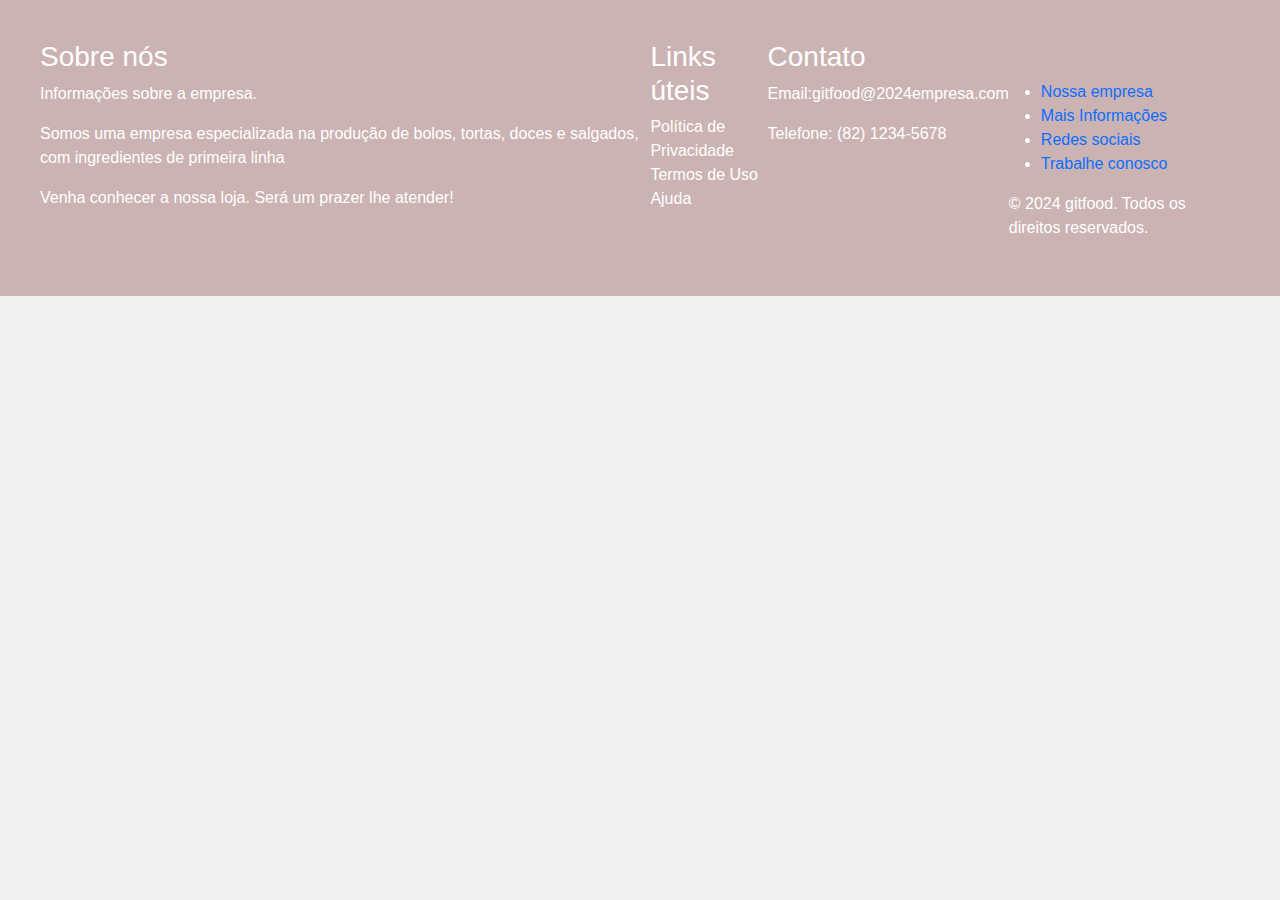
<file: PROJETO_DO_PI/PI-GSSB/frontend/footer.html>
<!DOCTYPE html>
<html lang="pt-br">
  <head>
    <meta charset="UTF-8" />
    <meta name="viewport" content="width=device-width, initial-scale=1.0" />
    <title>Painel de Controle</title>
    <link
      href="https://cdn.jsdelivr.net/npm/bootstrap@5.3.1/dist/css/bootstrap.min.css"
      rel="stylesheet"
    />
    <link
      href="https://cdn.jsdelivr.net/npm/bootstrap-icons@1.10.5/font/bootstrap-icons.css"
      rel="stylesheet"
    />
    <link rel="stylesheet" href="css/style.css.css" />
  </head>
  <body>

    <footer style="background-color:#cbb3b3; color: white; padding: 40px">


      <div
        style="display: flex; justify-content: space-between; text-align: left"
      >
        <div>
          <h3>Sobre nós</h3>
          <p>Informações sobre a empresa.</p>
          <p>Somos uma empresa especializada na produção de bolos, tortas, doces e salgados, com ingredientes de primeira linha<p>
          <p>Venha conhecer a nossa loja.
            Será um prazer lhe atender!</p>
        </div></h1>
        <div>
          <h3>Links úteis</h3>
          <ul style="list-style-type: none; padding: 0">
            <li>
              <a href="#" style="color: white">Política de Privacidade</a>
            </li>
            <li><a href="#" style="color: white">Termos de Uso</a></li>
            <li><a href="#" style="color: white">Ajuda</a></li>
          </ul>
        </div>
        <div>
          <h3>Contato</h3>
          <p>Email:gitfood@2024empresa.com</p>
          <p>Telefone: (82) 1234-5678</p>
        </div>
        <div>
          <footer
            style="
              background-color: #cbb3b3;
              color: white;
              padding: 20px;
              text-align: center;
            "
          >
          </footer>
          <div>
<footer>
        <ul>
            <li><a href="#">Nossa empresa</a></li>
            <li><a href="#">Mais Informações</a></li>
            <li><a href="#">Redes sociais</a></li>
            <li><a href="#">Trabalhe conosco</a></li>
        </ul>
    </nav>
<p>&copy; 2024 gitfood.
     Todos os direitos reservados.</p>
    <nav>

</footer>

          </div>
        </div>
      </div>
    </footer>
    
</body>
</html>
</file>
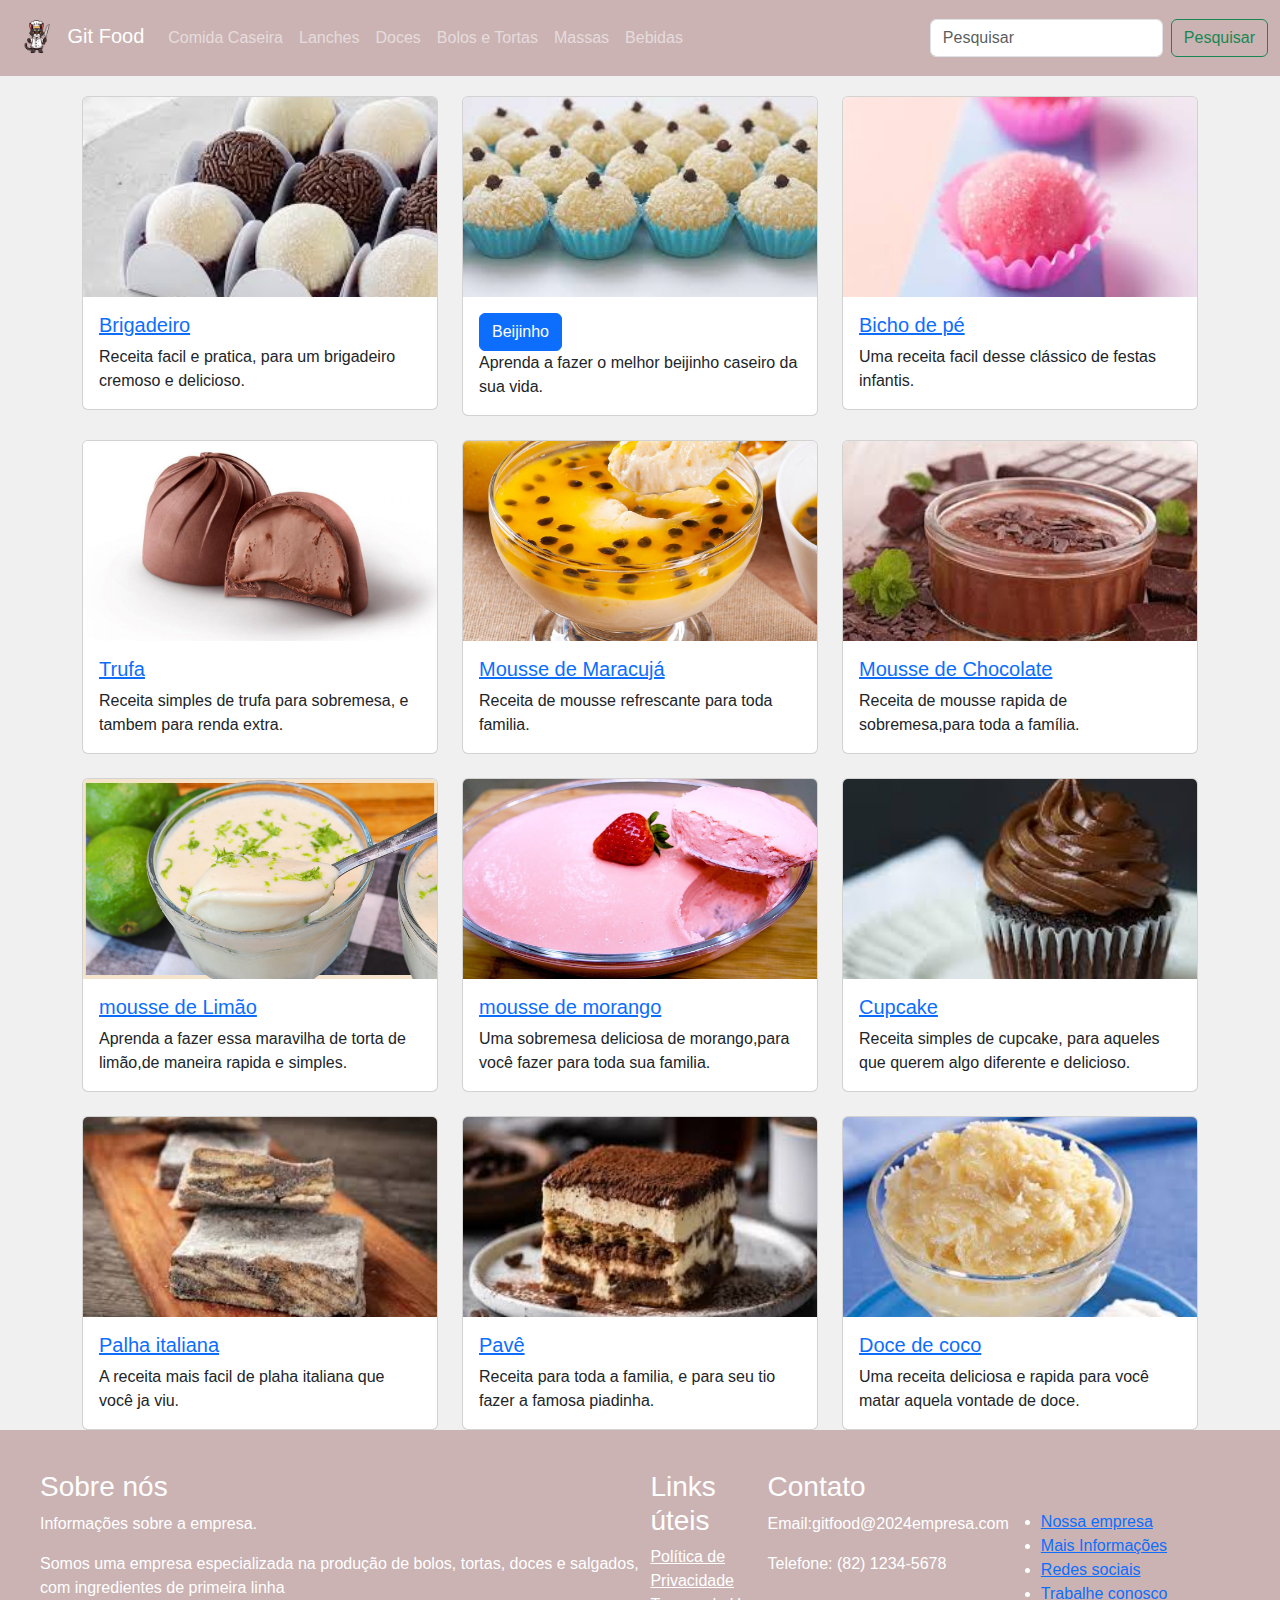
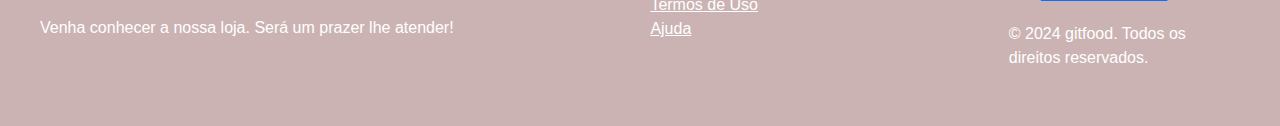
<file: PROJETO_DO_PI/PI-GSSB/client/doces bolos e tortas/html/bolosetortas.html>
<!DOCTYPE html>
<html lang="pt">
  <head>
    <meta charset="utf-8" />
    <meta name="viewport" content="width=device-width, initial-scale=1" />
    <title>Demonstração do Bootstrap</title>
    <link
      href="https://cdn.jsdelivr.net/npm/bootstrap@5.3.3/dist/css/bootstrap.min.css"
      rel="stylesheet"
    />
    <link rel="stylesheet" href="../css/p_i.css">
    <style>

    </style>
  </head>
  <body>
    <!-- Barra de Navegação -->
    <nav class="navbar navbar-expand-lg navbar-dark fixed-top">
      <div class="container-fluid">
        <a class="navbar-brand" href="#">
          <img src="../imagens/logo do site 2.jpg" alt="Minha Logo" class="logo" />
          Git Food
        </a>
        <button
          class="navbar-toggler"
          type="button"
          data-bs-toggle="collapse"
          data-bs-target="#navbarNav"
          aria-controls="navbarNav"
          aria-expanded="false"
          aria-label="Toggle navigation"
        >
          <span class="navbar-toggler-icon"></span>
        </button>
        <div class="collapse navbar-collapse" id="navbarNav">
          <ul class="navbar-nav me-auto mb-2 mb-lg-0">
            <li class="nav-item">
              <a class="nav-link" href="comida-caseira">Comida Caseira</a>
            </li>
            <li class="nav-item">
              <a class="nav-link" href="lanches">Lanches</a>
            </li>
            <li class="nav-item">
              <a class="nav-link" href="Doces.html">Doces</a>
            </li>
            <li class="nav-item">
              <a class="nav-link" href="Bolos e Bolos">Bolos e Tortas</a>
            </li>
            <li class="nav-item">
              <a class="nav-link" href="Massas">Massas</a>
            </li>
            <li class="nav-item">
              <a class="nav-link" href="Bebidas">Bebidas</a>
            </li>
          </ul>
          <form class="d-flex">
            <input
              class="form-control me-2"
              type="search"
              placeholder="Pesquisar"
              aria-label="Pesquisar"
            />
            <button class="btn btn-outline-success" type="submit">
              Pesquisar
            </button>
          </form>
        </div>
      </div>
    </nav>

    <!-- Conteúdo principal -->
    <div class="container mt-5 pt-5">
      <div class="row row-cols-1 row-cols-md-3 g-4">
        <!-- Card 1 -->
        <div class="col">
          <div class="card">
            <img
              src="../imagens/brigadeiro.jfif"
              class="card-img-top"
              alt="Imagem 1"
            />
            <div class="card-body">
              <h5 class="card-title">
                <a href="brigadeiro.html" class="brigadeiro">Brigadeiro</a>
              </h5>
              <p class="card-text">
                Receita facil e pratica, para um brigadeiro cremoso e delicioso.
              </p>
            </div>
          </div>
        </div>
        <!-- Card 2 -->
        <div class="col">
          <div class="card">
            <img
              src="../imagens/beijinho.jfif"
              class="card-img-top"
              alt="Imagem 2"
            />
            <div class="card-body">
            <span>
                <button
                  type="button"
                  class="btn btn-primary"
                  data-toggle="modal"
                  data-target="#ModalLongoExemplo"
                >
                Beijinho
                </button>

                <!-- Modal -->
                <div
                  class="modal fade"
                  id="ModalLongoExemplo"
                  tabindex="-1"
                  role="dialog"
                  aria-labelledby="TituloModalLongoExemplo"
                  aria-hidden="true"
                >
                  <div class="modal-dialog" role="document">
                    <div class="modal-content">
                      <div class="modal-header">
                        <h5 class="modal-title" id="TituloModalLongoExemplo">
                          Receita de Beijinho
                        </h5>
                      
                        
                      </div>
                      <div class="modal-body">

                        <img class="imgmoodal" src="../imagens/beijinho.jfif" alt="beijinho">
                        <div class="texto">
                    
                          
                          <br>
                      
                          <h5>Receita de Beijinho</h5>

                                <h6>Ingredientes:</h6>
                                <ul>
                                    <li>1 lata de leite condensado</li>
                                    <li>1 xícara de coco ralado</li>
                                    <li>1 colher de sopa de manteiga</li>
                                    <li>Coco ralado para empanar</li>
                                    <li>Cravos-da-índia para decorar (opcional)</li>
                                </ul>

                                <h6>Modo de Preparo:</h6>
                                <ol>
                                    <li>Cozinhe a massa: Em uma panela, coloque o leite condensado, o coco ralado e a manteiga. Leve ao fogo médio, mexendo sempre, até formar um creme homogêneo e descolar do fundo da panela.</li>
                                    <li>Monte os beijinhos: Retire a panela do fogo e deixe a massa amornar um pouco. Unte as mãos com um pouco de manteiga e modele pequenas bolinhas com a massa.</li>
                                    <li>Empane e decore: Passe cada bolinha no coco ralado para empanar e decore com um cravo-da-índia, se desejar.</li>
                                    <li>Resfrie: Coloque os beijinhos em uma bandeja e leve à geladeira por cerca de 30 minutos para firmar.</li>
                                </ol>

                                Dicas:
                                <ul>
                                    <li>Se preferir, utilize coco fresco ralado.</li>
                                    <li>O ponto ideal da massa é quando ela estiver firme e descolar do fundo da panela.</li>
                                    <li>Você pode adicionar raspas de limão ou laranja para um toque cítrico, ou ainda gotas de essência de baunilha.</li>
                                </ul>

                                <p>Bom apetite!</p>
                        </div>
                         




                      </div>
                      <div class="modal-footer">
                        <button
                          type="button"
                          class="btn btn-secondary"
                          data-dismiss="modal"
                        >
                          Fechar
                        </button>
                      
                      </div>
                    </div>
                  </div>
                </div>
                
              </span>
              <p class="card-text">
                Aprenda a fazer o melhor beijinho caseiro da sua vida.
              </p>
            </div>
          </div>
        </div>
        <!-- Card 3 -->
        <div class="col">
          <div class="card">
            <img
              src="../imagens/bichodepe.jfif"
              class="card-img-top"
              alt="Imagem 3"
            />
            <div class="card-body">
              <h5 class="card-title">
                <a href="nav-link" class="bicho de pe">Bicho de pé</a>
              </h5>
              <p class="card-text">
                Uma receita facil desse clássico de festas infantis.
              </p>
            </div>
          </div>
        </div>
        <!-- Card 4 -->
        <div class="col">
          <div class="card">
            <img src="../imagens/trufa.jpg" class="card-img-top" alt="Imagem 4" />
            <div class="card-body">
              <h5 class="card-title">
                <a href="nav-link" class="trufa">Trufa</a>
              </h5>
              <p class="card-text">
                Receita simples de trufa para sobremesa, e tambem para renda
                extra.
              </p>
            </div>
          </div>
        </div>
        <!-- Card 5 -->
        <div class="col">
          <div class="card">
            <img
              src="../imagens/moussemaracuja.jpg"
              class="card-img-top"
              alt="Imagem 5"
            />
            <div class="card-body">
              <h5 class="card-title">
                <a href="nav-link" class="mousse de Maracuja">
                  Mousse de Maracujá</a
                >
              </h5>
              <p class="card-text">
                Receita de mousse refrescante para toda familia.
              </p>
            </div>
          </div>
        </div>
        <!-- Card 6 -->
        <div class="col">
          <div class="card">
            <img
              src="../imagens/moussechocolate.jfif"
              class="card-img-top"
              alt="Imagem 6"
            />
            <div class="card-body">
              <h5 class="card-title">
                <a href="nav-link" class="mousse de chocolate"
                  >Mousse de Chocolate</a
                >
              </h5>
              <p class="card-text">
                Receita de mousse rapida de sobremesa,para toda a família.
              </p>
            </div>
          </div>
        </div>
        <!-- Card 7 -->
        <div class="col">
          <div class="card">
            <img
              src="../imagens/mouse de limao.jpg"
              class="card-img-top"
              alt="Imagem 7"
            />
            <div class="card-body">
              <h5 class="card-title">
                <a href="nav-link" class="mousse de limao">mousse de Limão</a>
              </h5>
              <p class="card-text">
                Aprenda a fazer essa maravilha de torta de limão,de maneira
                rapida e simples.
              </p>
            </div>
          </div>
        </div>
        <!-- Card 8 -->
        <div class="col">
          <div class="card">
            <img
              src="../imagens/mousse morango.jpg"
              class="card-img-top"
              alt="Imagem 8"
            />
            <div class="card-body">
              <h5 class="card-title">
                <a href="nav-link" class="mousse de morango">mousse de morango</a>
              </h5>
              <p class="card-text">
                Uma sobremesa deliciosa de morango,para você fazer para toda sua
                familia.
              </p>
            </div>
          </div>
        </div>
        <!-- Card 9 -->
        <div class="col">
          <div class="card">
            <img
              src="../imagens/cupcake.jfif"
              class="card-img-top"
              alt="Imagem 9"
            />
            <div class="card-body">
              <h5 class="card-title">
                <a href="nav-bar" class="cupcake">Cupcake</a>
              </h5>
              <p class="card-text">
                Receita simples de cupcake, para aqueles que querem algo
                diferente e delicioso.
              </p>
            </div>
          </div>
        </div>
        <!-- Card 10 -->
        <div class="col">
          <div class="card">
            <img
              src="../imagens/palhaitaliana.jfif"
              class="card-img-top"
              alt="Imagem 10"
            />
            <div class="card-body">
              <h5 class="card-title">
                <a href="nav-bar" class="palha italiana">Palha italiana</a>
              </h5>
              <p class="card-text">
                A receita mais facil de plaha italiana que você ja viu.
              </p>
            </div>
          </div>
        </div>
        <!-- Card 11 -->
        <div class="col">
          <div class="card">
            <img src="../imagens/pave.jfif" class="card-img-top" alt="Imagem 11" />
            <div class="card-body">
              <h5 class="card-title">
                <a href="nav-bar" class="pave">Pavê</a>
              </h5>
              <p class="card-text">
                Receita para toda a familia, e para seu tio fazer a famosa
                piadinha.
              </p>
            </div>
          </div>
        </div>
        <!-- Card 12 -->
        <div class="col">
          <div class="card">
            <img
              src="../imagens/docecoco.jfif"
              class="card-img-top"
              alt="Imagem 12"
            />
            <div class="card-body">
              <h5 class="card-title">
                <a href="nav-link" class="doce de coco">Doce de coco</a>
              </h5>
              <p class="card-text">
                Uma receita deliciosa e rapida para você matar aquela vontade de
                doce.
              </p>
            </div>
          </div>
        </div>
      </div>
    </div>

    <script src="https://cdn.jsdelivr.net/npm/bootstrap@5.3.3/dist/js/bootstrap.bundle.min.js"></script>
    <script
      src="https://code.jquery.com/jquery-3.3.1.slim.min.js"
      integrity="sha384-q8i/X+965DzO0rT7abK41JStQIAqVgRVzpbzo5smXKp4YfRvH+8abtTE1Pi6jizo"
      crossorigin="anonymous"
    ></script>
    <script
      src="https://cdnjs.cloudflare.com/ajax/libs/popper.js/1.14.3/umd/popper.min.js"
      integrity="sha384-ZMP7rVo3mIykV+2+9J3UJ46jBk0WLaUAdn689aCwoqbBJiSnjAK/l8WvCWPIPm49"
      crossorigin="anonymous"
    ></script>
    <script
      src="https://stackpath.bootstrapcdn.com/bootstrap/4.1.3/js/bootstrap.min.js"
      integrity="sha384-ChfqqxuZUCnJSK3+MXmPNIyE6ZbWh2IMqE241rYiqJxyMiZ6OW/JmZQ5stwEULTy"
      crossorigin="anonymous"
    ></script>


    <footer style="background-color:#cbb3b3; color: white; padding: 40px">


      <div
        style="display: flex; justify-content: space-between; text-align: left"
      >
        <div>
          <h3>Sobre nós</h3>
          <p>Informações sobre a empresa.</p>
          <p>Somos uma empresa especializada na produção de bolos, tortas, doces e salgados, com ingredientes de primeira linha<p>
          <p>Venha conhecer a nossa loja.
            Será um prazer lhe atender!</p>
        </div></h1>
        <div>
          <h3>Links úteis</h3>
          <ul style="list-style-type: none; padding: 0">
            <li>
              <a href="#" style="color: white">Política de Privacidade</a>
            </li>
            <li><a href="#" style="color: white">Termos de Uso</a></li>
            <li><a href="#" style="color: white">Ajuda</a></li>
          </ul>
        </div>
        <div>
          <h3>Contato</h3>
          <p>Email:gitfood@2024empresa.com</p>
          <p>Telefone: (82) 1234-5678</p>
        </div>
        <div>
          <footer
            style="
              background-color: #cbb3b3;
              color: white;
              padding: 20px;
              text-align: center;
            "
          >
          </footer>
          <div>
<footer>
		<ul>
			<li><a href="#">Nossa empresa</a></li>
			<li><a href="#">Mais Informações</a></li>
			<li><a href="#">Redes sociais</a></li>
			<li><a href="#">Trabalhe conosco</a></li>
		</ul>
	</nav>
<p>&copy; 2024 gitfood.
     Todos os direitos reservados.</p>
	<nav>

</footer>

          </div>
        </div>
      </div>
    </footer>

  </body>
</html>
</file>
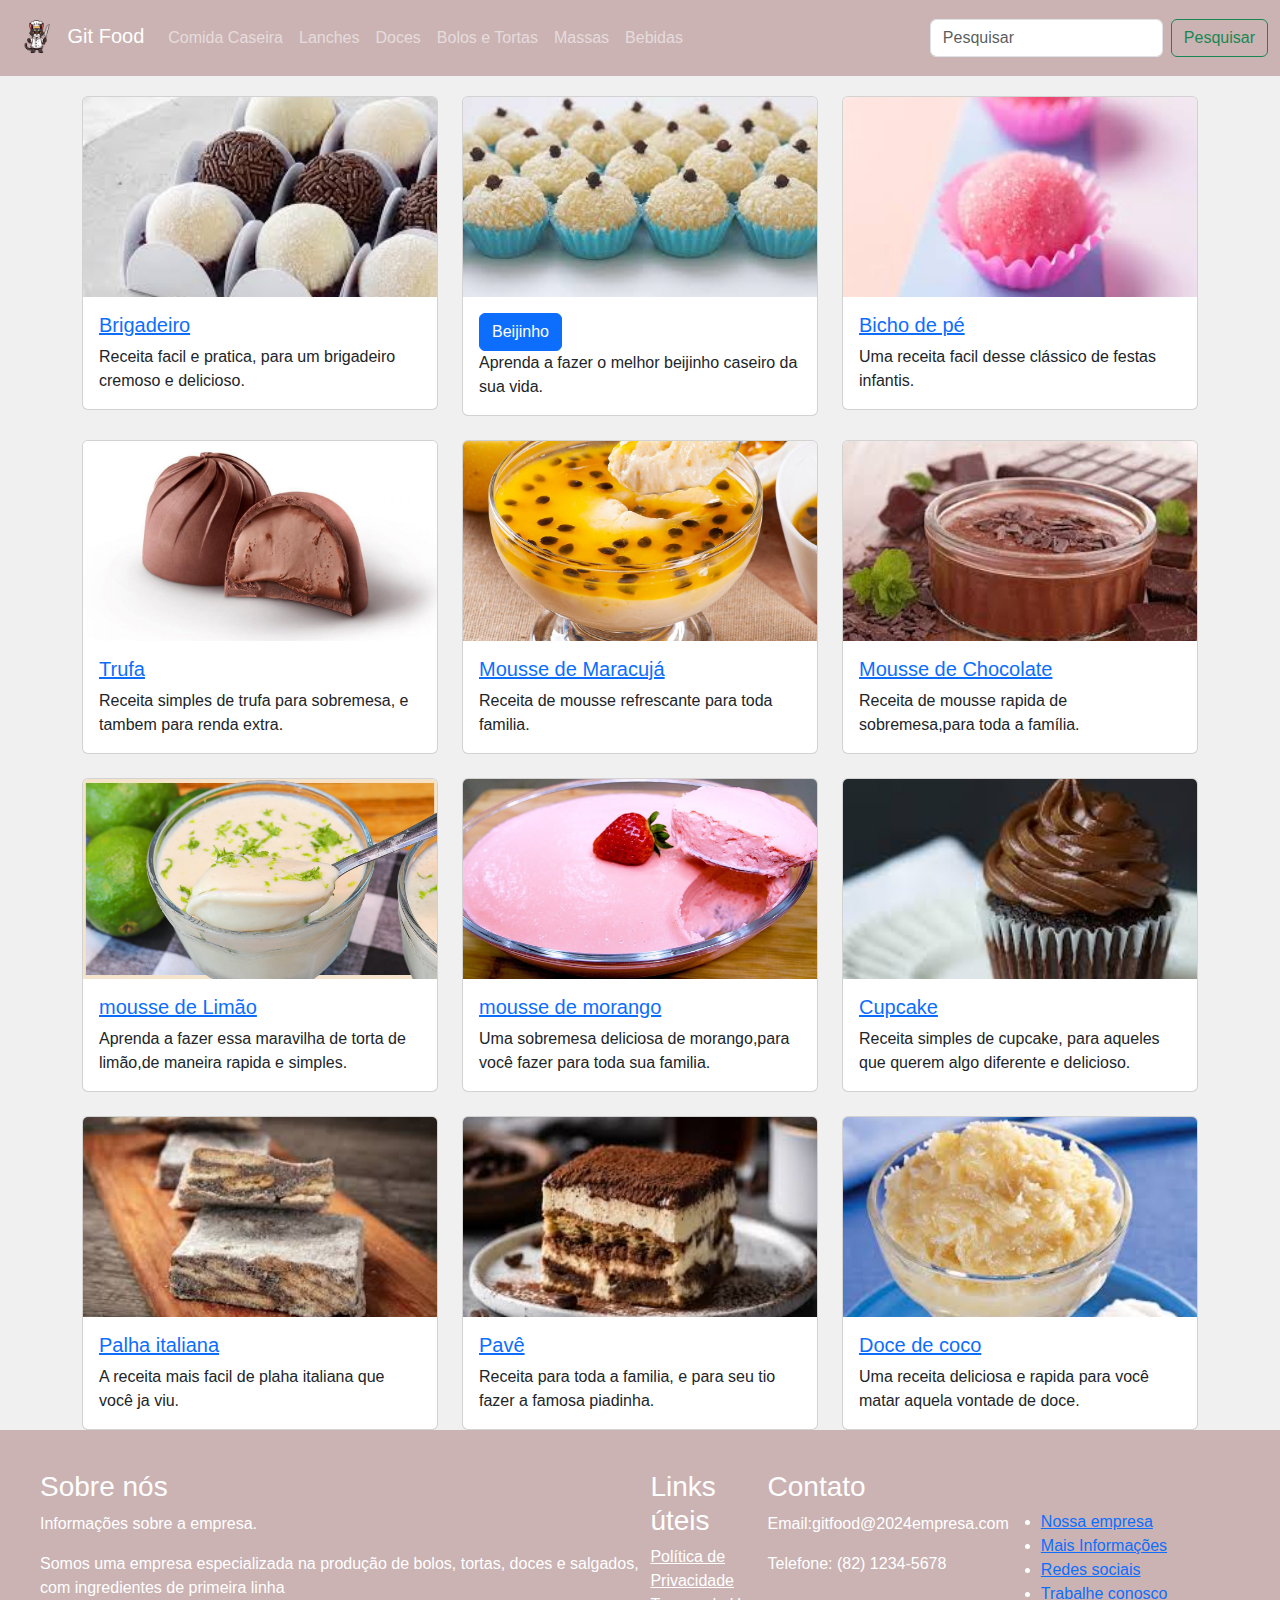
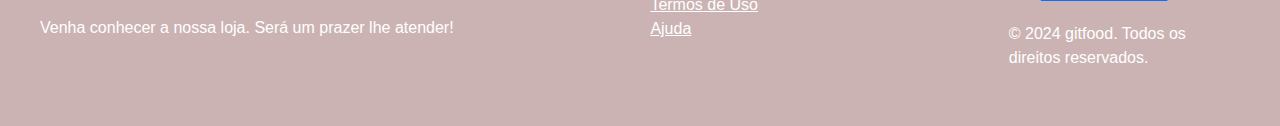
<file: PROJETO_DO_PI/PI-GSSB/client/doces bolos e tortas/html/Doces.html>
<!DOCTYPE html>
<html lang="pt">
  <head>
    <meta charset="utf-8" />
    <meta name="viewport" content="width=device-width, initial-scale=1" />
    <title>Demonstração do Bootstrap</title>
    <link
      href="https://cdn.jsdelivr.net/npm/bootstrap@5.3.3/dist/css/bootstrap.min.css"
      rel="stylesheet"
    />
    <link rel="stylesheet" href="../css/p_i.css">
    <style>

    </style>
  </head>
  <body>
    <!-- Barra de Navegação -->
    <nav class="navbar navbar-expand-lg navbar-dark fixed-top">
      <div class="container-fluid">
        <a class="navbar-brand" href="#">
          <img src="../imagens/logo do site 2.jpg" alt="Minha Logo" class="logo" />
          Git Food
        </a>
        <button
          class="navbar-toggler"
          type="button"
          data-bs-toggle="collapse"
          data-bs-target="#navbarNav"
          aria-controls="navbarNav"
          aria-expanded="false"
          aria-label="Toggle navigation"
        >
          <span class="navbar-toggler-icon"></span>
        </button>
        <div class="collapse navbar-collapse" id="navbarNav">
          <ul class="navbar-nav me-auto mb-2 mb-lg-0">
            <li class="nav-item">
              <a class="nav-link" href="comida-caseira">Comida Caseira</a>
            </li>
            <li class="nav-item">
              <a class="nav-link" href="lanches">Lanches</a>
            </li>
            <li class="nav-item">
              <a class="nav-link" href="Doces.html">Doces</a>
            </li>
            <li class="nav-item">
              <a class="nav-link" href="Bolos e Bolos">Bolos e Tortas</a>
            </li>
            <li class="nav-item">
              <a class="nav-link" href="Massas">Massas</a>
            </li>
            <li class="nav-item">
              <a class="nav-link" href="Bebidas">Bebidas</a>
            </li>
          </ul>
          <form class="d-flex">
            <input
              class="form-control me-2"
              type="search"
              placeholder="Pesquisar"
              aria-label="Pesquisar"
            />
            <button class="btn btn-outline-success" type="submit">
              Pesquisar
            </button>
          </form>
        </div>
      </div>
    </nav>

    <!-- Conteúdo principal -->
    <div class="container mt-5 pt-5">
      <div class="row row-cols-1 row-cols-md-3 g-4">
        <!-- Card 1 -->
        <div class="col">
          <div class="card">
            <img
              src="../imagens/brigadeiro.jfif"
              class="card-img-top"
              alt="Imagem 1"
            />
            <div class="card-body">
              <h5 class="card-title">
                <a href="../brigadeiro.html" class="brigadeiro">Brigadeiro</a>
              </h5>
              <p class="card-text">
                Receita facil e pratica, para um brigadeiro cremoso e delicioso.
              </p>
            </div>
          </div>
        </div>
        <!-- Card 2 -->
        <div class="col">
          <div class="card">
            <img
              src="../imagens/beijinho.jfif"
              class="card-img-top"
              alt="Imagem 2"
            />
            <div class="card-body">
            <span>
                <button
                  type="button"
                  class="btn btn-primary"
                  data-toggle="modal"
                  data-target="#ModalLongoExemplo"
                >
                Beijinho
                </button>

                <!-- Modal -->
                <div
                  class="modal fade"
                  id="ModalLongoExemplo"
                  tabindex="-1"
                  role="dialog"
                  aria-labelledby="TituloModalLongoExemplo"
                  aria-hidden="true"
                >
                  <div class="modal-dialog" role="document">
                    <div class="modal-content">
                      <div class="modal-header">
                        <h5 class="modal-title" id="TituloModalLongoExemplo">
                          Receita de Beijinho
                        </h5>
                      
                        
                      </div>
                      <div class="modal-body">

                        <img class="imgmoodal" src="../imagens/beijinho.jfif" alt="beijinho">
                        <div class="texto">
                    
                          
                          <br>
                      
                          <h5>Receita de Beijinho</h5>

                                <h6>Ingredientes:</h6>
                                <ul>
                                    <li>1 lata de leite condensado</li>
                                    <li>1 xícara de coco ralado</li>
                                    <li>1 colher de sopa de manteiga</li>
                                    <li>Coco ralado para empanar</li>
                                    <li>Cravos-da-índia para decorar (opcional)</li>
                                </ul>

                                <h6>Modo de Preparo:</h6>
                                <ol>
                                    <li>Cozinhe a massa: Em uma panela, coloque o leite condensado, o coco ralado e a manteiga. Leve ao fogo médio, mexendo sempre, até formar um creme homogêneo e descolar do fundo da panela.</li>
                                    <li>Monte os beijinhos: Retire a panela do fogo e deixe a massa amornar um pouco. Unte as mãos com um pouco de manteiga e modele pequenas bolinhas com a massa.</li>
                                    <li>Empane e decore: Passe cada bolinha no coco ralado para empanar e decore com um cravo-da-índia, se desejar.</li>
                                    <li>Resfrie: Coloque os beijinhos em uma bandeja e leve à geladeira por cerca de 30 minutos para firmar.</li>
                                </ol>

                                Dicas:
                                <ul>
                                    <li>Se preferir, utilize coco fresco ralado.</li>
                                    <li>O ponto ideal da massa é quando ela estiver firme e descolar do fundo da panela.</li>
                                    <li>Você pode adicionar raspas de limão ou laranja para um toque cítrico, ou ainda gotas de essência de baunilha.</li>
                                </ul>

                                <p>Bom apetite!</p>
                        </div>
                         




                      </div>
                      <div class="modal-footer">
                        <button
                          type="button"
                          class="btn btn-secondary"
                          data-dismiss="modal"
                        >
                          Fechar
                        </button>
                      
                      </div>
                    </div>
                  </div>
                </div>
                
              </span>
              <p class="card-text">
                Aprenda a fazer o melhor beijinho caseiro da sua vida.
              </p>
            </div>
          </div>
        </div>
        <!-- Card 3 -->
        <div class="col">
          <div class="card">
            <img
              src="../imagens/bichodepe.jfif"
              class="card-img-top"
              alt="Imagem 3"
            />
            <div class="card-body">
              <h5 class="card-title">
                <a href="nav-link" class="bicho de pe">Bicho de pé</a>
              </h5>
              <p class="card-text">
                Uma receita facil desse clássico de festas infantis.
              </p>
            </div>
          </div>
        </div>
        <!-- Card 4 -->
        <div class="col">
          <div class="card">
            <img src="../imagens/trufa.jpg" class="card-img-top" alt="Imagem 4" />
            <div class="card-body">
              <h5 class="card-title">
                <a href="nav-link" class="trufa">Trufa</a>
              </h5>
              <p class="card-text">
                Receita simples de trufa para sobremesa, e tambem para renda
                extra.
              </p>
            </div>
          </div>
        </div>
        <!-- Card 5 -->
        <div class="col">
          <div class="card">
            <img
              src="../imagens/moussemaracuja.jpg"
              class="card-img-top"
              alt="Imagem 5"
            />
            <div class="card-body">
              <h5 class="card-title">
                <a href="nav-link" class="mousse de Maracuja">
                  Mousse de Maracujá</a
                >
              </h5>
              <p class="card-text">
                Receita de mousse refrescante para toda familia.
              </p>
            </div>
          </div>
        </div>
        <!-- Card 6 -->
        <div class="col">
          <div class="card">
            <img
              src="../imagens/moussechocolate.jfif"
              class="card-img-top"
              alt="Imagem 6"
            />
            <div class="card-body">
              <h5 class="card-title">
                <a href="nav-link" class="mousse de chocolate"
                  >Mousse de Chocolate</a
                >
              </h5>
              <p class="card-text">
                Receita de mousse rapida de sobremesa,para toda a família.
              </p>
            </div>
          </div>
        </div>
        <!-- Card 7 -->
        <div class="col">
          <div class="card">
            <img
              src="../imagens/mouse de limao.jpg"
              class="card-img-top"
              alt="Imagem 7"
            />
            <div class="card-body">
              <h5 class="card-title">
                <a href="nav-link" class="mousse de limao">mousse de Limão</a>
              </h5>
              <p class="card-text">
                Aprenda a fazer essa maravilha de torta de limão,de maneira
                rapida e simples.
              </p>
            </div>
          </div>
        </div>
        <!-- Card 8 -->
        <div class="col">
          <div class="card">
            <img
              src="../imagens/mousse morango.jpg"
              class="card-img-top"
              alt="Imagem 8"
            />
            <div class="card-body">
              <h5 class="card-title">
                <a href="nav-link" class="mousse de morango">mousse de morango</a>
              </h5>
              <p class="card-text">
                Uma sobremesa deliciosa de morango,para você fazer para toda sua
                familia.
              </p>
            </div>
          </div>
        </div>
        <!-- Card 9 -->
        <div class="col">
          <div class="card">
            <img
              src="../imagens/cupcake.jfif"
              class="card-img-top"
              alt="Imagem 9"
            />
            <div class="card-body">
              <h5 class="card-title">
                <a href="nav-bar" class="cupcake">Cupcake</a>
              </h5>
              <p class="card-text">
                Receita simples de cupcake, para aqueles que querem algo
                diferente e delicioso.
              </p>
            </div>
          </div>
        </div>
        <!-- Card 10 -->
        <div class="col">
          <div class="card">
            <img
              src="../imagens/palhaitaliana.jfif"
              class="card-img-top"
              alt="Imagem 10"
            />
            <div class="card-body">
              <h5 class="card-title">
                <a href="nav-bar" class="palha italiana">Palha italiana</a>
              </h5>
              <p class="card-text">
                A receita mais facil de plaha italiana que você ja viu.
              </p>
            </div>
          </div>
        </div>
        <!-- Card 11 -->
        <div class="col">
          <div class="card">
            <img src="../imagens/pave.jfif" class="card-img-top" alt="Imagem 11" />
            <div class="card-body">
              <h5 class="card-title">
                <a href="nav-bar" class="pave">Pavê</a>
              </h5>
              <p class="card-text">
                Receita para toda a familia, e para seu tio fazer a famosa
                piadinha.
              </p>
            </div>
          </div>
        </div>
        <!-- Card 12 -->
        <div class="col">
          <div class="card">
            <img
              src="../imagens/docecoco.jfif"
              class="card-img-top"
              alt="Imagem 12"
            />
            <div class="card-body">
              <h5 class="card-title">
                <a href="nav-link" class="doce de coco">Doce de coco</a>
              </h5>
              <p class="card-text">
                Uma receita deliciosa e rapida para você matar aquela vontade de
                doce.
              </p>
            </div>
          </div>
        </div>
      </div>
    </div>

    <script src="https://cdn.jsdelivr.net/npm/bootstrap@5.3.3/dist/js/bootstrap.bundle.min.js"></script>
    <script
      src="https://code.jquery.com/jquery-3.3.1.slim.min.js"
      integrity="sha384-q8i/X+965DzO0rT7abK41JStQIAqVgRVzpbzo5smXKp4YfRvH+8abtTE1Pi6jizo"
      crossorigin="anonymous"
    ></script>
    <script
      src="https://cdnjs.cloudflare.com/ajax/libs/popper.js/1.14.3/umd/popper.min.js"
      integrity="sha384-ZMP7rVo3mIykV+2+9J3UJ46jBk0WLaUAdn689aCwoqbBJiSnjAK/l8WvCWPIPm49"
      crossorigin="anonymous"
    ></script>
    <script
      src="https://stackpath.bootstrapcdn.com/bootstrap/4.1.3/js/bootstrap.min.js"
      integrity="sha384-ChfqqxuZUCnJSK3+MXmPNIyE6ZbWh2IMqE241rYiqJxyMiZ6OW/JmZQ5stwEULTy"
      crossorigin="anonymous"
    ></script>


    <footer style="background-color:#cbb3b3; color: white; padding: 40px">


      <div
        style="display: flex; justify-content: space-between; text-align: left"
      >
        <div>
          <h3>Sobre nós</h3>
          <p>Informações sobre a empresa.</p>
          <p>Somos uma empresa especializada na produção de bolos, tortas, doces e salgados, com ingredientes de primeira linha<p>
          <p>Venha conhecer a nossa loja.
            Será um prazer lhe atender!</p>
        </div></h1>
        <div>
          <h3>Links úteis</h3>
          <ul style="list-style-type: none; padding: 0">
            <li>
              <a href="#" style="color: white">Política de Privacidade</a>
            </li>
            <li><a href="#" style="color: white">Termos de Uso</a></li>
            <li><a href="#" style="color: white">Ajuda</a></li>
          </ul>
        </div>
        <div>
          <h3>Contato</h3>
          <p>Email:gitfood@2024empresa.com</p>
          <p>Telefone: (82) 1234-5678</p>
        </div>
        <div>
          <footer
            style="
              background-color: #cbb3b3;
              color: white;
              padding: 20px;
              text-align: center;
            "
          >
          </footer>
          <div>
<footer>
		<ul>
			<li><a href="#">Nossa empresa</a></li>
			<li><a href="#">Mais Informações</a></li>
			<li><a href="#">Redes sociais</a></li>
			<li><a href="#">Trabalhe conosco</a></li>
		</ul>
	</nav>
<p>&copy; 2024 gitfood.
     Todos os direitos reservados.</p>
	<nav>

</footer>

          </div>
        </div>
      </div>
    </footer>

  </body>
</html>
</file>
<file: PROJETO_DO_PI/PI-GSSB/frontend/css/style.css.css>
.img-capa {
  border: 2px;
  height: 50px;
  width: 60px;
}

body {
  margin: 0;
  padding: 0;
  font-family: Arial, sans-serif;
  background-color: #b5b5b5;
}

a {
  text-decoration: none;
}

.container-fluid {
  background-color: #cbb3b3;

}

.card-title {
  text-align: center;
}

.containe {
  background-color: black;
  margin: auto;
}

.logo {
  width: 80px;
  height: auto;
}

.carousel-container {
  display: flex;
  justify-content: center;
  align-items: center;
  height: 80vh;
  overflow: hidden;
}

.carousel {
  width: 100%;
  /* Ocupa toda a largura da página */
}

.carousel-inner img {
  width: 100%;
  /* As imagens agora ocupam toda a largura */
  height: 400px;
  /* Altura das imagens ajustada */
  object-fit: cover;
  /* Ajusta o conteúdo da imagem para preencher a área sem distorções */
}

.btn-outline-success {
  background-color: #28a745;
  color: white;
  border-color: #28a745;
}

.btn-outline-success:hover {
  background-color: #218838;
  border-color: #1e7e34;
}

h2 {
  text-align: auto;
}

.card {
  width: 300px;
  /* Definindo a largura do card */
  border: 1px solid #ec0e0e;
  /* Adiciona uma borda leve ao card */
  overflow: hidden;
  /* Garante que o conteúdo dentro do card não ultrapasse */
}

.custom-img {
  width: 100%;
  /* Faz a imagem ocupar a largura completa do card */
  height: 200px;
  /* Define uma altura fixa para todas as imagens */
  object-fit: fill;
  /* Faz com que a imagem se ajuste sem distorcer */
  border-bottom: 1px solid #ff0000;
  /* Adiciona uma borda inferior à imagem */
}

.card-group {
  background-color: #b5b5b5;
}







/*  MAURICIO */



a img{
  border:  2px;
  height: 50px;
  width: 50px;

}
body {
  margin: 0;
  padding: 0;
  font-family: Arial, sans-serif;
  background-color: #f0f0f0; /* Cor de fundo */
}


.logo {
  width: 80px; /* Ajuste o tamanho da logo conforme necessário */
  height: auto;  /* Mantém a proporção da imagem */
}
.container-fluid{
  background-color: #cbb3b3;
}



.logo {
  width: 50px;
  height: auto;
}
.navbar {
  background-color: #cbb3b3 !important; /* Cor da navbar */
}
.card img {
  height: 200px;
  object-fit: cover;
}
.imgmoodal{
  background-color: blue;
  align-content: center;
  height: 300px;
  width: 470px;
  position: relative;
}
</file>
<file: PROJETO_DO_PI/PI-GSSB/client/doces bolos e tortas/css/p_i.css>
a img{
    border:  2px;
    height: 50px;
    width: 50px;

}
body {
    margin: 0;
    padding: 0;
    font-family: Arial, sans-serif;
}


.logo {
    width: 80px; /* Ajuste o tamanho da logo conforme necessário */
    height: auto;  /* Mantém a proporção da imagem */
}
.container-fluid{
    background-color: #cbb3b3;
}

 

 body {
    background-color: #f0f0f0; /* Cor de fundo */
  }
  .logo {
    width: 50px;
    height: auto;
  }
  .navbar {
    background-color: #cbb3b3 !important; /* Cor da navbar */
  }
  .card img {
    height: 200px;
    object-fit: cover;
  }
  .imgmoodal{
    background-color: blue;
    align-content: center;
    height: 300px;
    width: 470px;
    position: relative;
  }
</file>
